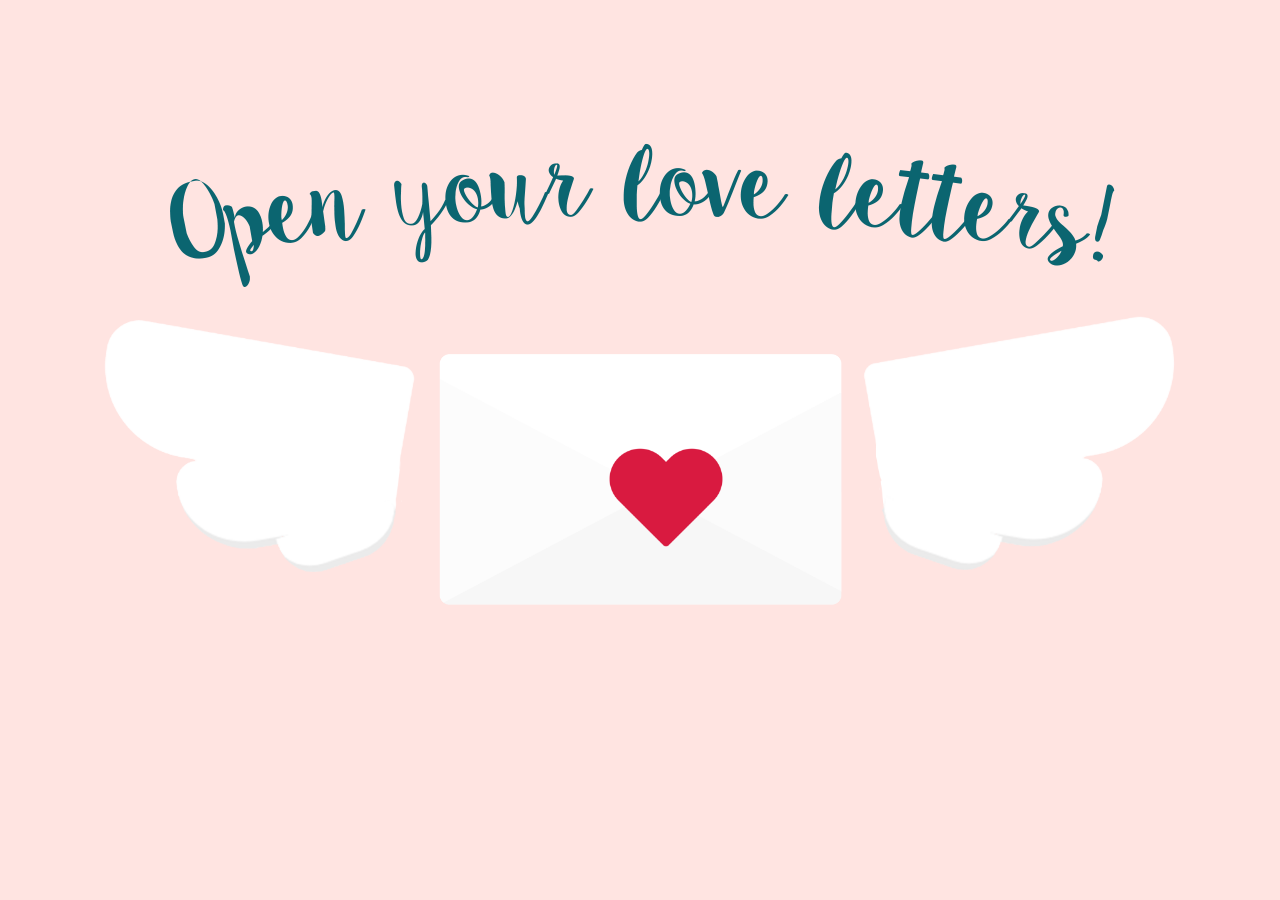
<file: index.html>
<!DOCTYPE html> 
<html lang="en">
<head>
	<meta charset="UTF-8">
	<title> ITS KAARTHIK ARORA</title>
	<!-- style sheet -->
	<link href="css/main.css" rel="stylesheet">
	<!-- Tab icon -->
    <link rel="icon" href="../img/CJM.png">


</head>
	
<body>
	<main>
		<header>
			<img id="banner" src="img/banner.png" alt="banner">

		</header>
		<span id="items">
			<img id="rightwing" src="img/rightwing.png" alt="wing">
			<img id= "leftwing" src="img/leftwing.png" alt="wing">
			<span id= "letter">
				<a href="loading.html"><img id ="heart" src="img/heart.png" alt="heart"></a>
				<img id="envelope" src="img/envelop.png" alt="letter">

			</span>
		</span>
	</main>
	

</body>
</html>
</file>
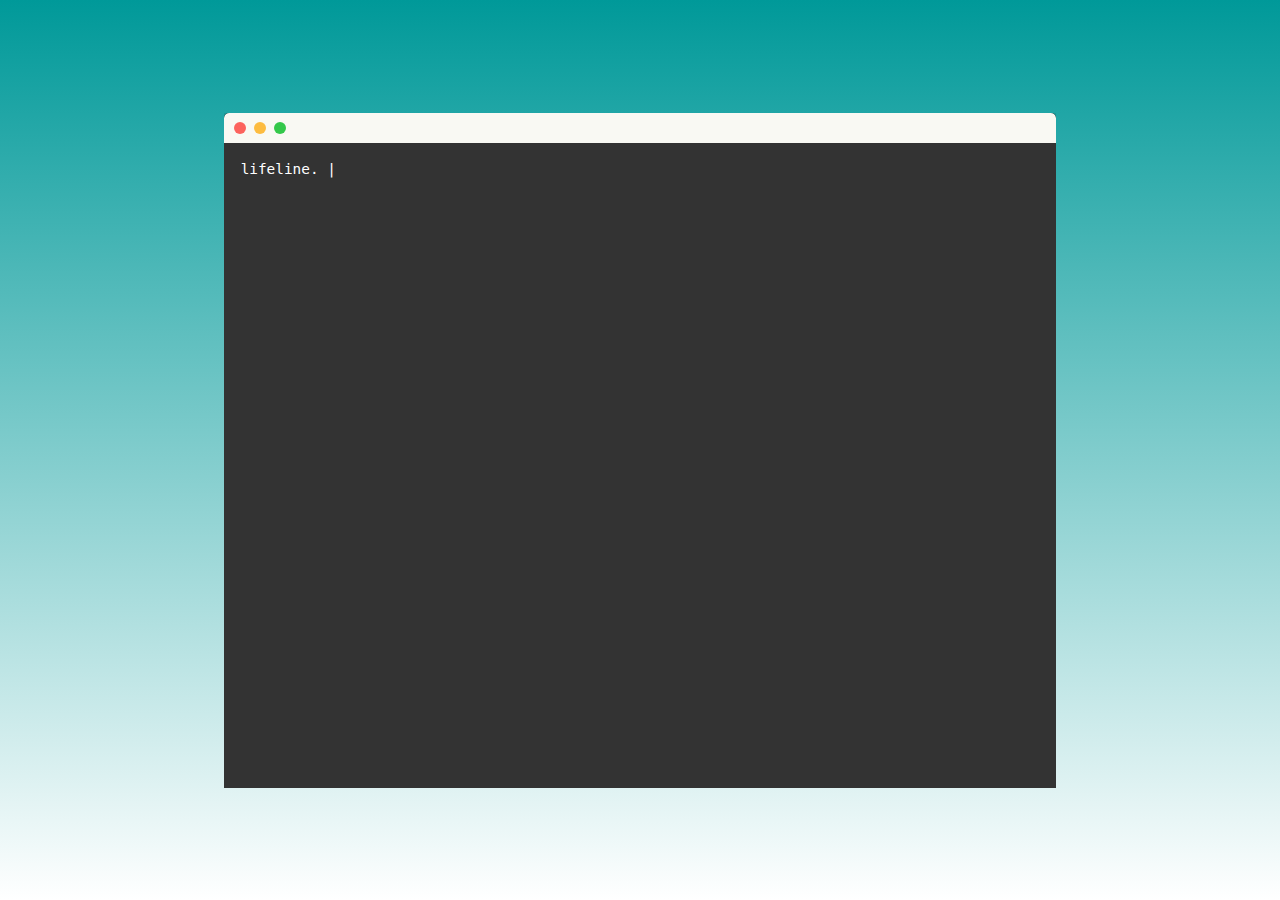
<file: bash.html>
<!DOCTYPE html>
<html lang="en">

<head>
	<meta charset="UTF-8">
	<title> lifeline </title>
	<!-- style sheet -->
	<link href="css/bash.css" rel="stylesheet">
	<!-- Tab icon -->
	<link rel="icon" href="../img/CJM.png">
	<!-- fonts -->
	<link href="https://fonts.googleapis.com/css?family=Amatic+SC|Sacramento" rel="stylesheet">
	<!-- Jquery -->
	<script src="https://code.jquery.com/jquery-3.3.1.min.js"
		integrity="sha256-FgpCb/KJQlLNfOu91ta32o/NMZxltwRo8QtmkMRdAu8=" crossorigin="anonymous"></script>
	<!-- link to typed JS library -->
	<script src="js/typed.js"></script>

	<!-- Javascript -->
	<script src="js/bash.js"></script>

</head>

<body>
	<main>
		<section class="browser">
			<div class="browserbar">
				<button class="close"></button>
				<button class="min"></button>
				<button class="max"></button>
			</div>
			<!-- typed text in paragraphs -->
			<div id="space">
				<div id="typed-strings">
					<p>

						lifeline.
						<br>

						From the moment I met you, my world became <span class="word">brighter</span> and more
						beautiful. Your kindness, intelligence, and unwavering support amaze me every day. You inspire
						me to be the best version of myself, pushing me to dream bigger and reach higher. Your laughter
						is the <span class="word">sweetest sound</span>, and your smile lights up even my darkest days.
						I am endlessly grateful for the love we share, the adventures we embark on, and the simple
						moments of joy we experience together. You are my rock, my confidant, and my greatest love. I
						admire your strength, your compassion, and the way you effortlessly bring out the best in
						everyone around you. Being with you has taught me what true happiness and love feel like. I am
						so incredibly lucky to have you in my life, and I am committed to cherishing and loving you more
						with each passing day.
						Bye.
						<br>
						KAARTHIK ARORA
					</p>


				</div>

				<span id="typed"></span>
			</div>

		</section>
	</main>







	<!-- Using type.js library to create typing effects this library is included in JS file  -->
</body>

</html>
</file>
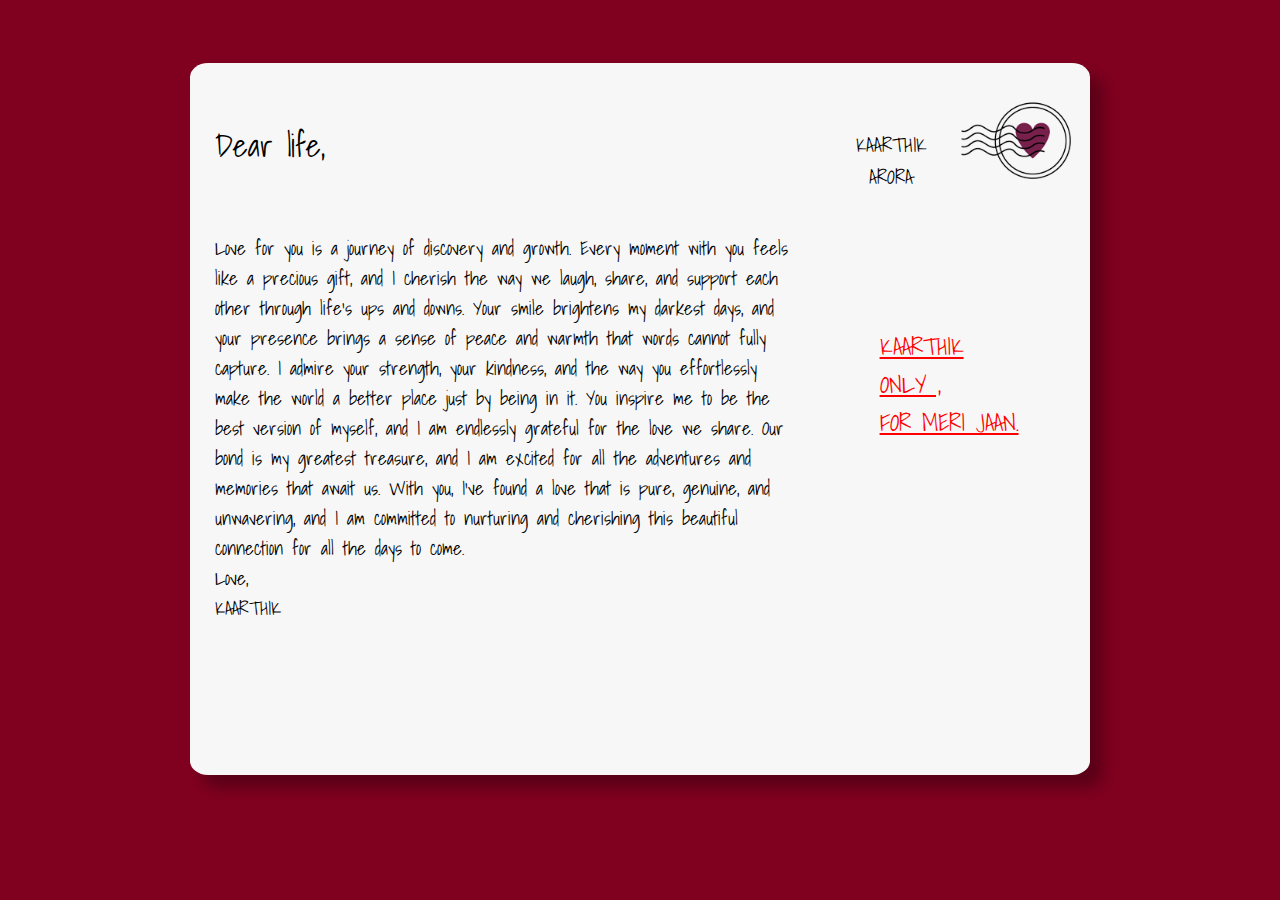
<file: git.html>
<!DOCTYPE html>
<html lang="en">

<head>
	<meta charset="UTF-8">
	<title> life </title>
	<!-- css style sheet -->
	<link href="css/git.css" rel="stylesheet">
	<!-- Tab icon -->
	<link rel="icon" href="../img/CJM.png">
	<!-- fonts -->
	<link href="https://fonts.googleapis.com/css?family=Shadows+Into+Light" rel="stylesheet">



</head>

<body>
	<div class="wrap">
		<div class="postcard">

			<span id="dear">Dear life,</span>

			<span id="message">
				Love for you is a journey of discovery and growth. Every moment with you feels like a precious gift, and
				I cherish the way we laugh, share, and support each other through life's ups and downs. Your smile
				brightens my darkest days, and your presence brings a sense of peace and warmth that words cannot fully
				capture. I admire your strength, your kindness, and the way you effortlessly make the world a better
				place just by being in it. You inspire me to be the best version of myself, and I am endlessly grateful
				for the love we share. Our bond is my greatest treasure, and I am excited for all the adventures and
				memories that await us. With you, I've found a love that is pure, genuine, and unwavering, and I am
				committed to nurturing and cherishing this beautiful connection for all the days to come.
				<br>
				Love,
				<br>KAARTHIK
			</span>

			<span id="mail">
				<img id="mail_stamp" src="img/stamp.png" alt="stamp">
				<span id="from"> KAARTHIK ARORA </span>

			</span>


			<p id="address">KAARTHIK<br>
				ONLY ,<br>
				FOR MERI JAAN.
			</p>

		</div>
	</div>



</body>

</html>
</file>
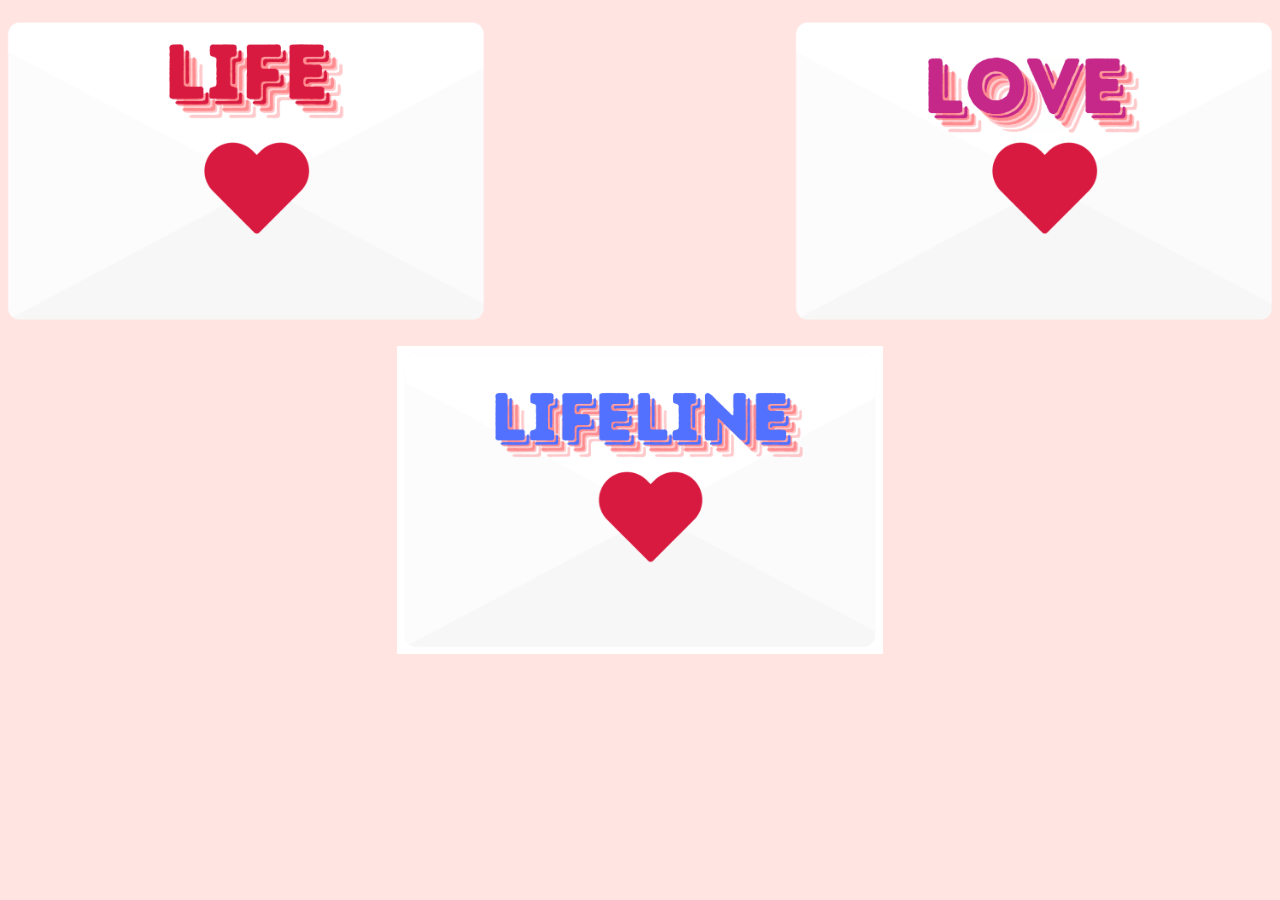
<file: loading.html>
<!DOCTYPE html> 
<html lang="en">
<head>
	<meta charset="UTF-8">
	<title> Loading </title>
	<!-- style sheet -->
	<link href="css/main.css" rel="stylesheet">
	<link href="css/load.css" rel="stylesheet">
	<!-- Tab icon -->
    <link rel="icon" href="../img/CJM.png">
    <!-- Jquery -->
    <script
  src="https://code.jquery.com/jquery-3.3.1.min.js"
  integrity="sha256-FgpCb/KJQlLNfOu91ta32o/NMZxltwRo8QtmkMRdAu8="
  crossorigin="anonymous"></script>


</head>
	
<body>
	<main>
		<a id ="git" href="git.html">
		<img id="git_photo" src="img/life.png" rel="thumbnail git" alt="git">
	</a>

	<a id="bash" href="bash.html"> 
		<img id="bash_photo" src="img/lifeline.png" rel="thumbnail bash" alt="bash"> 
	</a>
	
	<a id= "github" href="github.html"> 
		<img id="github_photo" src="img/love copy.png" rel="thumbnail gitHub" alt="github">
	</a>
	</main>
	

	<!-- Javascript -->
	<script src="js/loading.js"> 
	</script>

</body>
</html>
</file>
<file: css/bash.css>
*,
*:before,
*:after {
  margin: 0;
  padding: 0;
  box-sizing: border-box;
  overflow-x: hidden;

} 

#space{
	padding-top: 2%;
	padding-left: 2%;
}
.word{
	color:red;
}

body {
  min-height: 100vh;
  display: flex;
  justify-content: center;
  align-items: center;
  color: white;
  font-family: "Lucida Console", Monaco, monospace;
  font-size: 90%;
  line-height: 1.5;
  background-image: linear-gradient(to bottom, #009999 0%, #ffffff 100%);
}


.browser {
  height: 75vh;
  width: 65vw;
  border-radius: 10px 30px;
  background: #333;
  box-shadow: 0 10px 45px -5px rgba(0,0,0,0.8)
}

.close {
   background: #fc635d;
}

.min {
   background: #fdbc40;
 }

.max {
   background: #34c84a;
}

.browser,
.browserbar {
  border-radius: 5px 5px 0 0;  
}

.browserbar {
  height: 30px;
  background: #f9f9f3;
  padding-left: 10px;
  display: flex;
  align-items: center;
}
.browserbar > button {
  border-radius: 50%;
  border: 0;
  width: 12px;
  height: 12px;
  margin-right: 8px;
}
</file>
<file: css/git.css>
body {
  background-color: #800020;
  font-family: 'Shadows Into Light', cursive;

}
.postcard{
  /*grid for post card*/
   display:grid;
    grid-template-columns: .80fr .30fr ;
    grid-template-rows: 1fr  1fr ;
    grid-template-areas:
    "dear stamp"
    "note test";
  background-color: #f7f7f7;
  width: 850px;
  height: 535px;
  margin: 0 auto;
  margin-top: 5%;
  border-radius: 2%;
  padding: 2%;
  padding-bottom: 12%;
  box-shadow: .8em .8em 15px rgba(0,0,0,.3);

}

h1 {
  text-align: center;
  color: #f7f7f7;
  font-size: 300%;
  margin-top: 0%;
  margin-bottom: 0%;
}

#mail{
  grid-area:stamp;
  display:grid;
    grid-template-columns:  1fr 1fr ;
    grid-template-rows: 1fr ;
    grid-template-areas:
    "from stamps";
}
#mail_stamp {
  max-width: 95%;
  padding-left: 10%;
  grid-area: stamps;
  padding-top: 10%;
}

#from{
    font-size: 125%;
    display: flex;
    align-items: center;
    text-align: center;
    grid-area: from;
}
#message{
  font-size: 119%;
  grid-area: note;  
  margin-right: 7%;
}

#address {
  font-size: 150%;
  display: flex;
  justify-content: center;
  padding-top: 30%;
  text-decoration: underline;
  grid-area: test;
  color:red;
}


#dear{
  padding-top: 5%;
  font-size: 200%;
  grid-area: dear;

}
</file>
<file: css/load.css>
*,
*:before,
*:after {
  margin: 0;
  padding: 0;
  box-sizing: border-box;
  overflow-x: hidden;

} 

main{
  display:grid;
    grid-template-columns: .5fr .3fr .5fr;
    grid-template-rows: 1fr 1fr;
    grid-template-areas:
    "one two three"
    "five five five" ;
}
img{
  padding-top: 3%;
  max-width: 100%;
}
#git{
  grid-area: one;
}
#bash{
  max-width: 38%;
  grid-area: five;
  display: block;
  margin-left: auto;
  margin-right: auto;

}
#github{
  grid-area: three;
}
</file>
<file: css/main.css>
/*Didn't include CSS reset becuase it breaks heart on envelop*/

body{
  background: mistyrose;

}
#banner{
  padding-top: 10%;
  display: block;
  margin-left: auto;
  margin-right: auto;
}

#items{
  display:grid;
    grid-template-columns: .5fr .5fr .5fr ;
    grid-template-rows: auto ;
    grid-template-areas:
    "lw en rw";
}

#rightwing{
  max-width: 80%;
  animation:flap1 1s infinite;
  grid-area:rw;
}
@keyframes flap1 {
    0% {
        transform:rotate(10deg) translate(0,15px);
    }
    
    50% {
        transform:rotate(5deg) translate(0,15px);
    }
  }

#leftwing{
  max-width: 80%;
  grid-area: lw;
  padding-left: 20%;
  padding-top: 2%;
  animation:flap2 1s infinite;
}
@keyframes flap2 {
  0%{
    transform:rotate(-10deg) translate(0,15px);
  }
  50%{
    transform:rotate(-5deg) translate(0,15px);
  }
}


#letter{
  padding-top: 10%;
  grid-area:en;
}

#heart{
  max-width:10%;
  position:absolute;
  z-index: 1;
  padding-left: 13.5%;
  padding-top: 8%;
  animation: heart 1s infinite;


}
@keyframes heart {
    0% {
        transform: scale(.8) translate(0,0);
    }
    
    50% {
        transform: scale(.90) translate(0, 8px);
    }
    
    100% {
        transform:scale(.8);
    }
}

#envelope{
  max-width:100%;
  animation: floaty 1s infinite;
}
@keyframes floaty {
    0% {
        transform:translate(0,0);
    }
    
    50% {
        transform:translate(0, 12px);
    }
}
</file>
